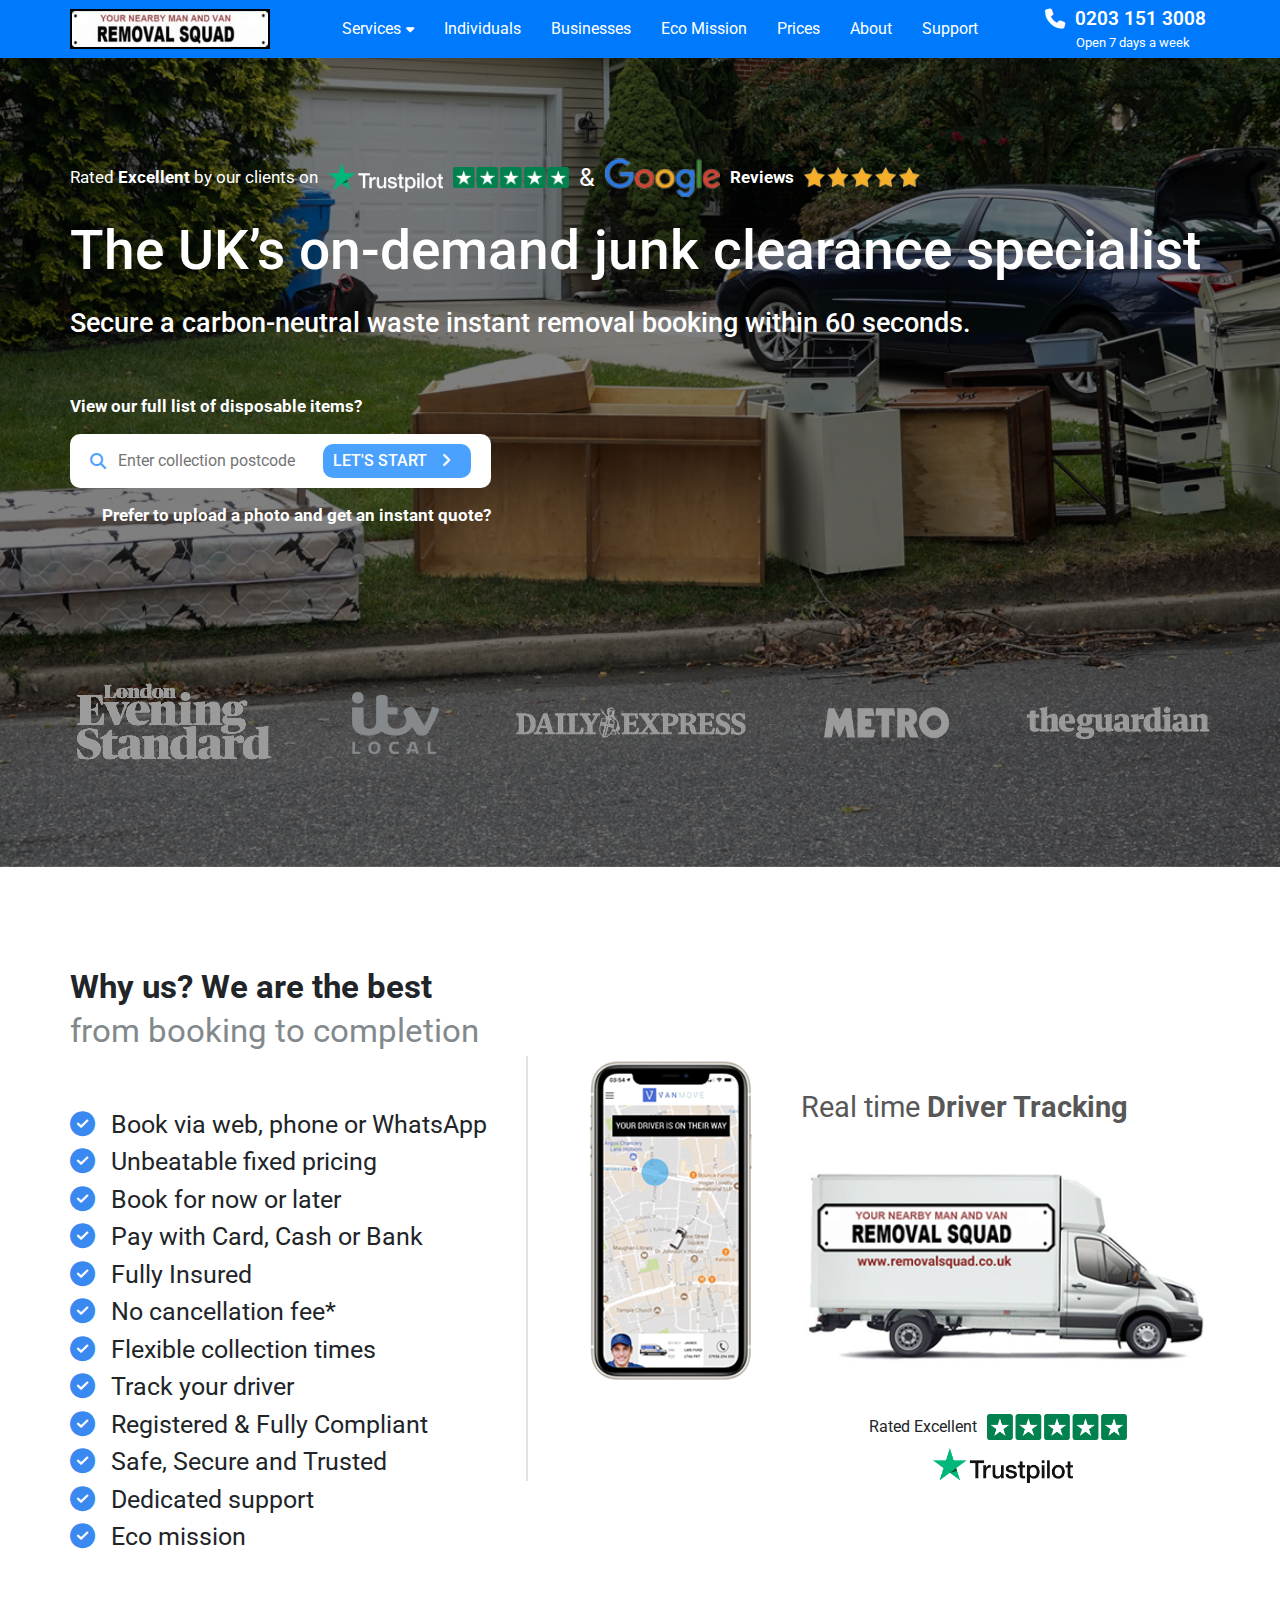
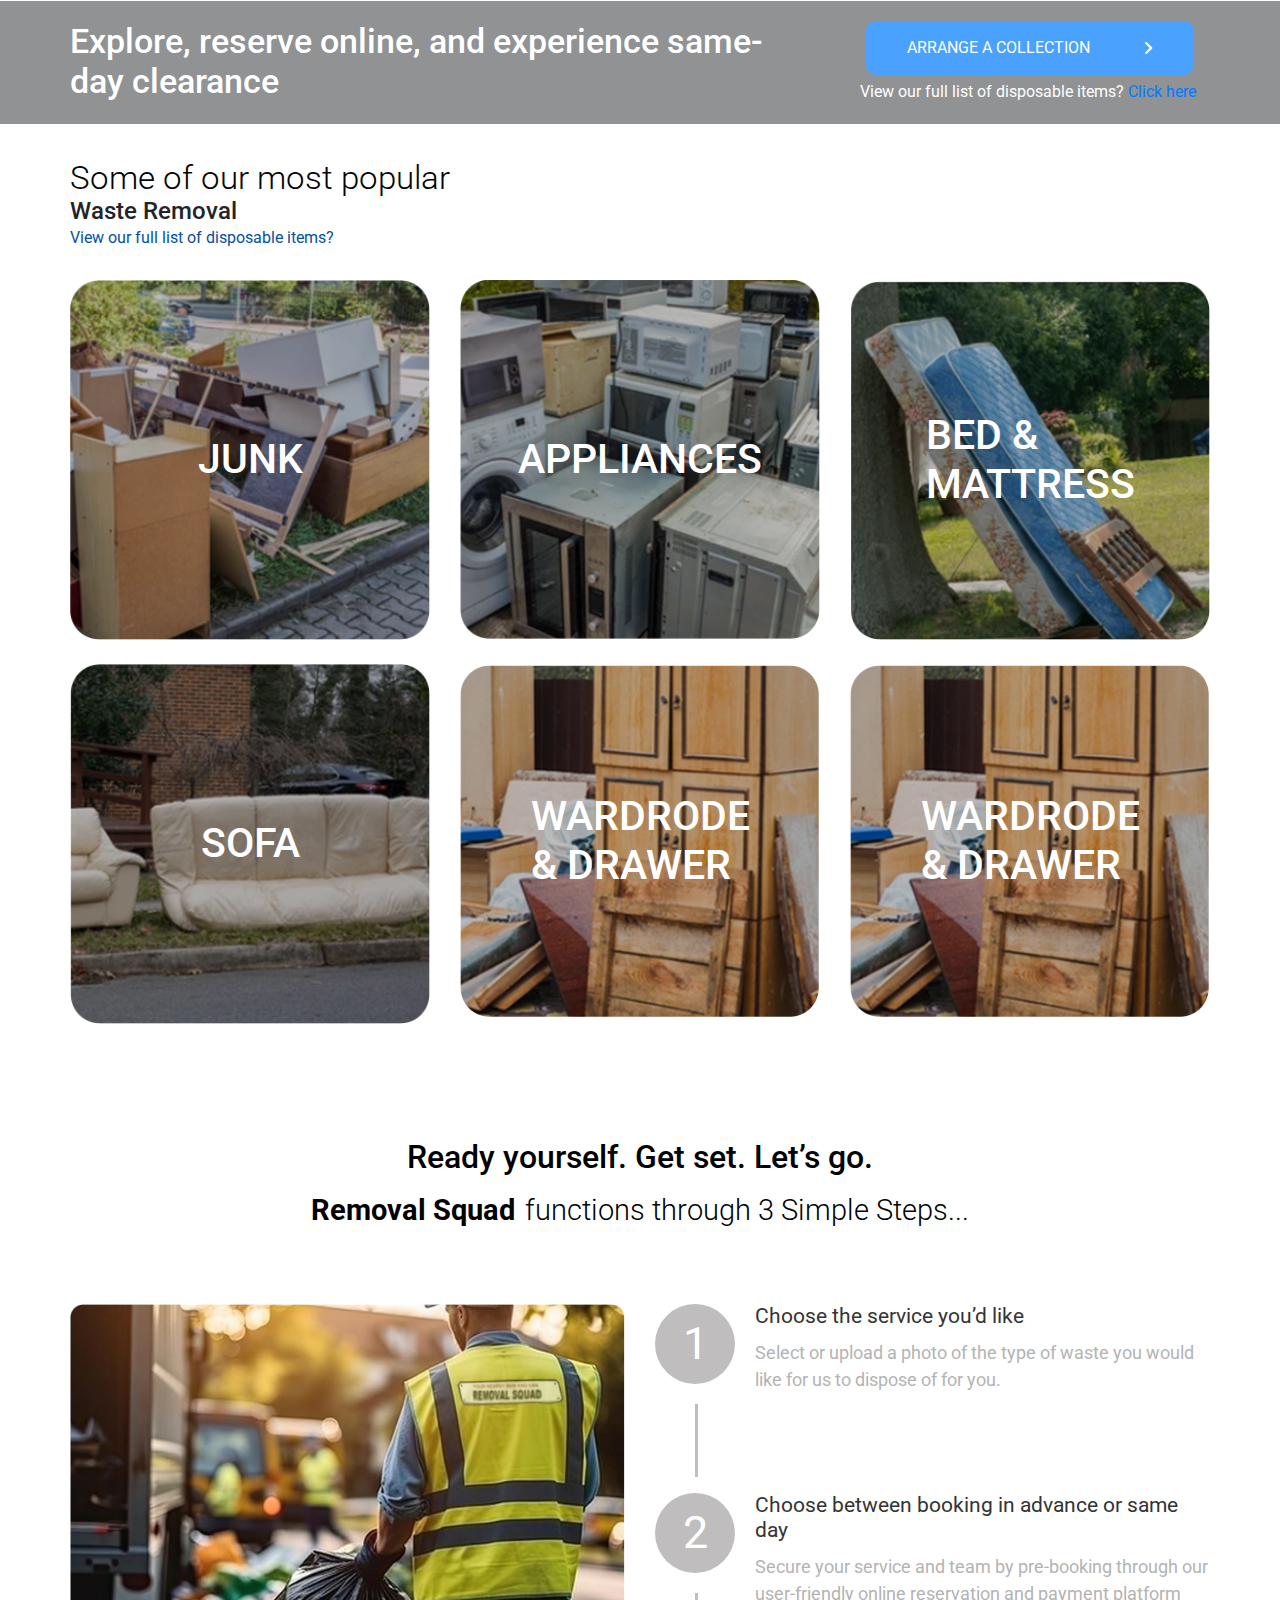
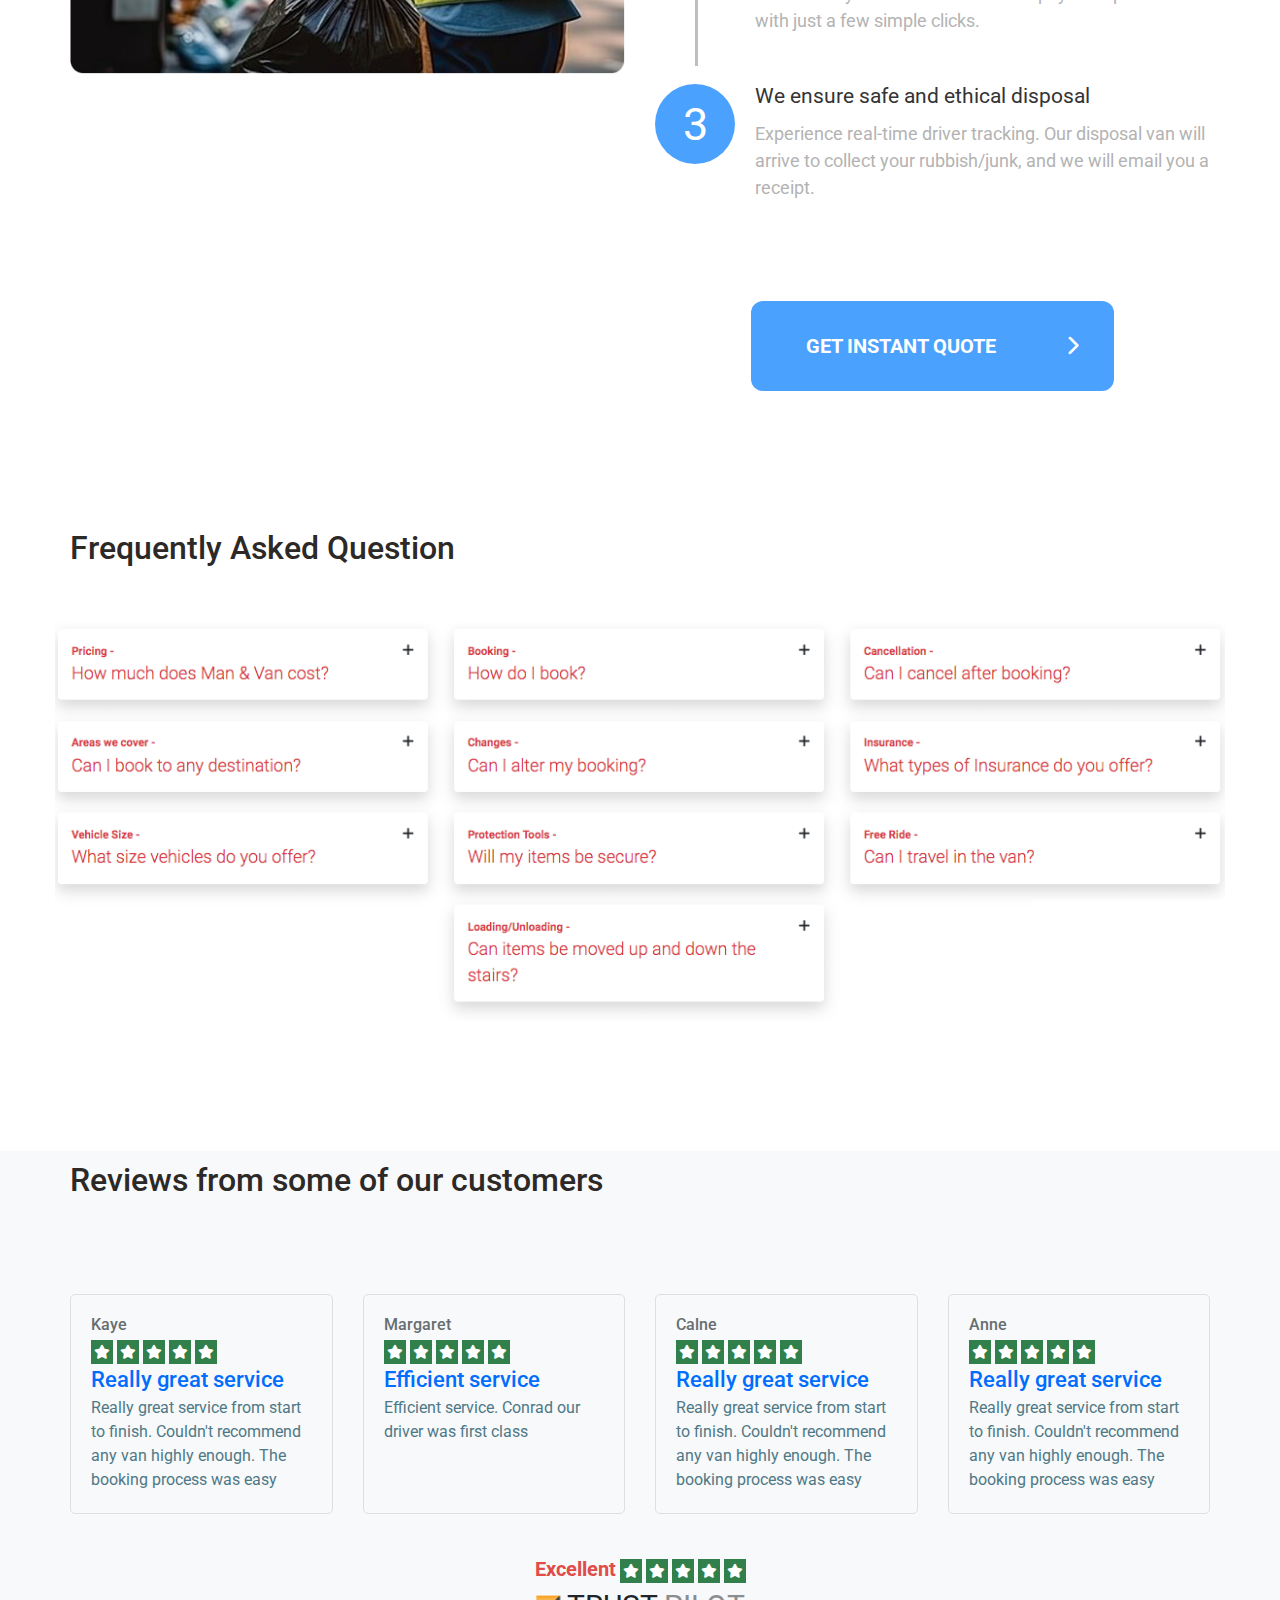
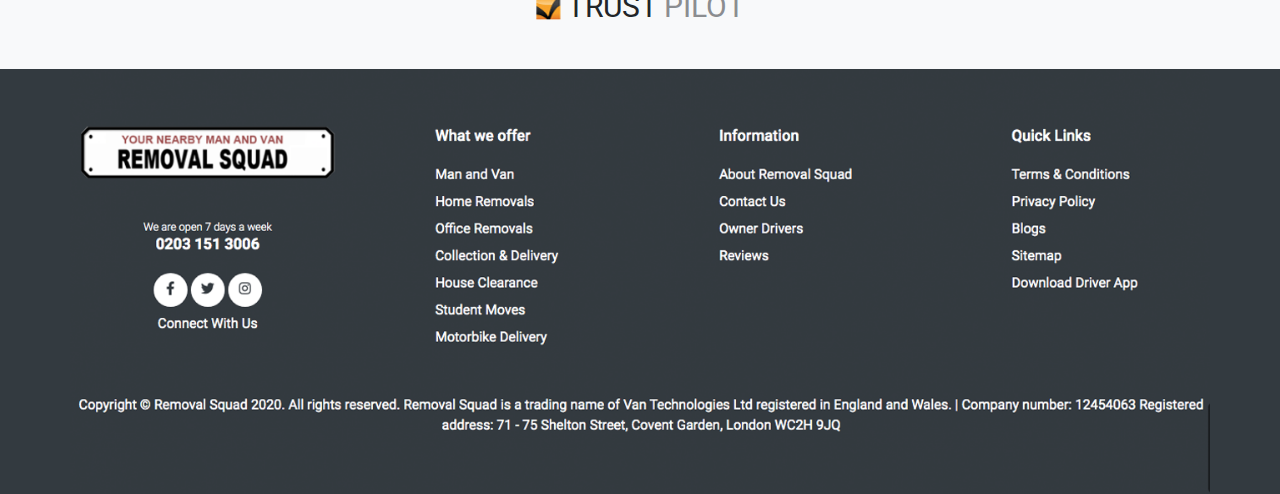
<file: index.html>
<!DOCTYPE html>
<html lang="en">
<head>
    <meta charset="UTF-8">
    <meta name="viewport" content="width=device-width, initial-scale=1.0">
    <!-- BOOTSTRAP CSS -->
    <link rel="stylesheet" href="css/bootstrap.css">

    <!-- FONT AWESOME CSS -->
    <link rel="stylesheet" href="font-awesome/css/all.min.css">

    <title>Removal Squad</title>

    <!-- MAIN CSS -->
    <link rel="stylesheet" href="style.css">

    <!-- RESPONSIVE CSS -->
    <link rel="stylesheet" href="css/responsive.css">
</head>
<body>

    <!-- header-section -->
	<header class="header-area">
        <div class="container">
            <div class="row align-items-center">
                <div class="col-lg-2 col-6">
                    <div class="logo-item">
                        <a href="index.html"><img src="images/logo.jpg" alt=""></a>
                    </div>
                </div>
                <div class="col-lg-8 col-6" id="call">
                    <a class="call-us" href="calto:+0203 151 3008">call us</a>
                    <nav class="main-nav d-none d-lg-block">
                        <ul class="main-menu">
                            <li>
                                <a href="#">Services <span><i class="fa-solid fa-caret-down"></i></span></a>         
                                <ul class="submenu">
                                    <li><a href="#">submenu</a></li>
                                    <li><a href="#">submenu</a></li>
                                    <li><a href="#">submenu</a></li>
                                    <li><a href="#">submenu</a></li>
                                </ul>
                            </li>
                            <li><a href="#">Individuals</a></li>
                            <li><a href="#">Businesses</a></li>
                            <li><a href="#">Eco Mission</a></li>
                            <li><a href="#">Prices</a></li>
                            <li><a href="#">About</a></li>
                            <li><a href="#">Support</a></li>
                        </ul>
                    </nav>
                     <div class="menu-toggle">
                         <div class="menu-btn d-block d-lg-none">
                         <span></span>
                         <span></span>
                         <span></span>
                       </div>
                    </div>
                </div>
                <div class="col-lg-2 dm-n-sa">
                    <div class="h-contact-sa">
                        <div class="phone-num-sa d-flex align-items-center">
                            <i class="fa-solid fa-phone"></i>
                            <p>0203 151 3008</p>
                        </div>
                        <p class="days">Open 7 days a week</p>
                    </div>
                </div>
            </div>
        </div>
    </header>
    <!-- HEADER-SECTION-END -->
       
    <!--MOBIL-MENU-START-->
    <div class="sidebar-menu d-block d-lg-none">
        <div class="menu-header d-flex align-items-center justify-content-between">
            <div class="mobil-brand">
                <a href="#">
                <a href="index.html"><img src="images/logo.jpg" alt=""></a>
                </a>
            </div>
            <div class="close-btn">
                <span class="close-icon"></span>
            </div>
        </div>
        <div class="menu-wrap">
            <div class="menu-item">
                <a class="sub-btn">Programs<i class="fa-solid fa-angle-down dropdown"></i></a>
                <div class="sub-menu">
                    <a href="#" class="sub-item">Sub Item 01</a>
                    <a href="#" class="sub-item">Sub Item 02</a>
                    <a href="#" class="sub-item">Sub Item 03</a>
                </div>
            </div>
            <div class="menu-item"><a href="#">Individuals</a></div>
            <div class="menu-item"><a href="#">Businesses</a></div>
            <div class="menu-item"><a href="#">Eco Mission</a></div>
            <div class="menu-item"><a href="#">Prices</a></div>
            <div class="menu-item"><a href="#">About</a></div>
            <div class="menu-item"><a href="#">Support</a></div>
        </div>
    </div>


        <!-- hero area start hare  -->
    <section class="hero-area-sa">
        <div class="hero-bg-overly">
            <div class="container">
                <div class="hero-content-sa">
                    <div class="hero-block-one-sa d-flex align-items-center">
                        <p>Rated <b>Excellent</b> by our clients on</p>
                        <img class="" src="images/trustpilot-img.png" alt="">
                        <img class="" src="images/trustpilot-start.png" alt="">
                        <span class="mobile-hide-sa">&</span>
                        <img class="mobile-hide-sa" src="images/google-img.png" alt="">
                        <p class="mobile-hide-sa" class="reviews-t"><b>Reviews</b></p>
                        <img class="mobile-hide-sa" src="images/review-star.png" alt="">
                    </div>
                    <div class="hero-title-sa">
                        <h1>The UK’s on-demand junk clearance specialist</h1>
                    </div>
                    <div class="hero-details-sa">
                        <p>Secure a carbon-neutral waste instant removal booking within 60 seconds.</p>
                    </div>
                    <div class="hero-search-box-sa">
                        <p>View our full list of disposable items? </p>
                        <div class="hero-searchbar-sa d-flex align-items-center">
                            <i class="fa-solid fa-magnifying-glass"></i>
                            <input type="text" placeholder="Enter collection postcode">
                            <div class="lets-btn-sa">
                                <a href="#">let's start <i class="fa-solid fa-angle-right"></i></a>
                            </div>
                        </div>
                        <p class="text-right">Prefer to upload a photo and get an instant quote? </p>
                    </div>
                    <div class="brands-logo-sa">
                        <div class="logo-items-sa d-flex align-items-center justify-content-between">
                            <img src="images/brand-img1.png" alt="">
                            <img src="images/brand-img2.png" alt="">
                            <img src="images/brand-img3.png" alt="">
                            <img src="images/brand-img4.png" alt="">
                            <img src="images/brand-img5.png" alt="">
                        </div>
                    </div>
                </div>
            </div>
        </div>
    </section>

    <!-- section whyus start hare  -->

    <section class="whyus-area">
        <div class="container">
            <div class="whyus-content-sa">
                <h2>Why us? We are the best </h2>
                <p>from booking to completion</p>
            </div>
            <div class="row">
                <div class="col-lg-5">
                    <div class="service-list-sa">
                        <ul>
                            <li> <i class="fa-solid fa-circle-check"></i> Book via web, phone or WhatsApp</li>
                            <li> <i class="fa-solid fa-circle-check"></i> Unbeatable fixed pricing</li>
                            <li> <i class="fa-solid fa-circle-check"></i> Book for now or later</li>
                            <li> <i class="fa-solid fa-circle-check"></i> Pay with Card, Cash or Bank</li>
                            <li> <i class="fa-solid fa-circle-check"></i> Fully Insured</li>
                            <li> <i class="fa-solid fa-circle-check"></i> No cancellation fee*</li>
                            <li> <i class="fa-solid fa-circle-check"></i> Flexible collection times</li>
                            <li> <i class="fa-solid fa-circle-check"></i> Track your driver</li>
                            <li> <i class="fa-solid fa-circle-check"></i> Registered & Fully Compliant </li>
                            <li> <i class="fa-solid fa-circle-check"></i> Safe, Secure and Trusted</li>
                            <li> <i class="fa-solid fa-circle-check"></i> Dedicated support</li>
                            <li> <i class="fa-solid fa-circle-check"></i> Eco mission</li>
                        </ul>
                    </div>
                </div>
                <div class="col-lg-7">
                    <div class="row">
                        <div class="col-lg-4 col-md-4 text-lg-right text-center cus-mt-sa">
                            <img class="text-right res-img-sa" src="images/mobile-img.png" alt="">
                        </div>
                        <div class="col-lg-8 col-md-6">
                            <div class="track-d-sa">
                                <p class="pl-3">Real time <b>Driver Tracking</b> </p>
                                <img class="w-100" src="images/trak-img.png" alt="">
                            </div>
                            <div class="track-trust-sa mt-5 text-center">
                                <div class="d-flex align-items-center rate-sa justify-content-center">
                                    <p>Rated Excellent</p>
                                    <img src="images/trustpilot-start.png" alt="">
                                </div>
                                <img class="mt-2" src="images/Trustpilot_Logo.png" alt="">
                            </div>
                        </div>
                    </div>
                </div>
            </div>
        </div>
    </section>

    <!-- explore area start hare  -->

    <section class="explore-sa">
        <div class="container">
            <div class="row">
                <div class="col-lg-8 col-md-7">
                    <div class="explore-title-sa">
                        <h1>Explore, reserve online, and experience same- day clearance</h1>
                    </div>
                </div>
                <div class="col-lg-4 col-md-5">
                    <div class="explore-btn-sa d-block px-3">
                        <a href="#">ARRANGE A COLLECTION  <i class="fa-solid fa-angle-right"></i></a>
                    </div>
                    <p class="explore-action">View our full list of disposable items? <a href="#">Click here</a></p>
                </div>
            </div>
        </div>
    </section>

<!-- ===== Waste Removal ===== -->
    <section class="waste-removal">
        <div class="container">
            <div class="waste-removal-title">
                <h5>Some of our most popular</h5>
                <h4>Waste Removal</h4>
                <a href="">View our full list of disposable items? </a>
            </div>
            <div class="products">
                <div class="row">
                    <div class="col-lg-4 col-md-6 mb-4">
                        <div class="single-produce">
                            <img src="images/junk.png" alt="">
                            <div class="product-title">
                                <h4>Junk</h4>
                            </div>  
                            <div class="hover-content text-center">
                                <p class="alternatively">Alternatively you can send us a photo of your waste removal for</p>
                                <h6>AN INSTANT QUOTE</h6>
                                <h2>UPLOAD A PHOTO</h2>
                                <p> of your rubbish via <a href="">WhatsApp?</a></p>
                                <a id="whatsapp" href=""><img src="images/whatsapp.png" alt=""></a>
                                <p>or by clicking the upload image below</p>
                                <a id="uploader" href=""><img src="images/uploader.png" alt=""></a>
                            </div>                          
                        </div>                        
                    </div>
                    <div class="col-lg-4 col-md-6 mb-4">
                        <div class="single-produce">
                            <img src="images/APPLIANCES.png" alt="">
                            <div class="product-title">
                                <h4>APPLIANCES</h4>
                            </div>  
                            <div class="hover-content text-center">
                                <p class="alternatively">Alternatively you can send us a photo of your waste removal for</p>
                                <h6>AN INSTANT QUOTE</h6>
                                <h2>UPLOAD A PHOTO</h2>
                                <p> of your rubbish via <a href="">WhatsApp?</a></p>
                                <a id="whatsapp" href=""><img src="images/whatsapp.png" alt=""></a>
                                <p>or by clicking the upload image below</p>
                                <a id="uploader" href=""><img src="images/uploader.png" alt=""></a>
                            </div>                          
                        </div>                        
                    </div>
                    <div class="col-lg-4 col-md-6 mb-4">
                        <div class="single-produce">
                            <img src="images/BED.png" alt="">
                            <div class="product-title">
                                <h4>BED & MATTRESS</h4>
                            </div>  
                            <div class="hover-content text-center">
                                <p class="alternatively">Alternatively you can send us a photo of your waste removal for</p>
                                <h6>AN INSTANT QUOTE</h6>
                                <h2>UPLOAD A PHOTO</h2>
                                <p> of your rubbish via <a href="">WhatsApp?</a></p>
                                <a id="whatsapp" href=""><img src="images/whatsapp.png" alt=""></a>
                                <p>or by clicking the upload image below</p>
                                <a id="uploader" href=""><img src="images/uploader.png" alt=""></a>
                            </div>                          
                        </div>                        
                    </div>
                    <div class="col-lg-4 col-md-6 mb-sm-4">
                        <div class="single-produce">
                            <img src="images/sofa.png" alt="">
                            <div class="product-title">
                                <h4>sofa</h4>
                            </div>  
                            <div class="hover-content text-center">
                                <p class="alternatively">Alternatively you can send us a photo of your waste removal for</p>
                                <h6>AN INSTANT QUOTE</h6>
                                <h2>UPLOAD A PHOTO</h2>
                                <p> of your rubbish via <a href="">WhatsApp?</a></p>
                                <a id="whatsapp" href=""><img src="images/whatsapp.png" alt=""></a>
                                <p>or by clicking the upload image below</p>
                                <a id="uploader" href=""><img src="images/uploader.png" alt=""></a>
                            </div>                          
                        </div>                        
                    </div>
                    <div class="col-lg-4 col-md-6 mb-sm-4">
                        <div class="single-produce">
                            <img src="images/wardrode.png" alt="">
                            <div class="product-title">
                                <h4>WARDRODE & DRAWER</h4>
                            </div>  
                            <div class="hover-content text-center">
                                <p class="alternatively">Alternatively you can send us a photo of your waste removal for</p>
                                <h6>AN INSTANT QUOTE</h6>
                                <h2>UPLOAD A PHOTO</h2>
                                <p> of your rubbish via <a href="">WhatsApp?</a></p>
                                <a id="whatsapp" href=""><img src="images/whatsapp.png" alt=""></a>
                                <p>or by clicking the upload image below</p>
                                <a id="uploader" href=""><img src="images/uploader.png" alt=""></a>
                            </div>                          
                        </div>                        
                    </div>
                    <div class="col-lg-4 col-md-6 mb-sm-4">
                        <div class="single-produce">
                            <img src="images/wardrode.png" alt="">
                            <div class="product-title">
                                <h4>WARDRODE & DRAWER</h4>
                            </div>  
                            <div class="hover-content text-center">
                                <p class="alternatively">Alternatively you can send us a photo of your waste removal for</p>
                                <h6>AN INSTANT QUOTE</h6>
                                <h2>UPLOAD A PHOTO</h2>
                                <p> of your rubbish via <a href="">WhatsApp?</a></p>
                                <a id="whatsapp" href=""><img src="images/whatsapp.png" alt=""></a>
                                <p>or by clicking the upload image below</p>
                                <a id="uploader" href=""><img src="images/uploader.png" alt=""></a>
                            </div>                          
                        </div>                        
                    </div>
                </div>
            </div>
        </div>
    </section>



<!-- =====  READY YOUR SELF AREA ===== -->
    <section class="ready-your-self">
        <div class="container">
            <div class="ready-self-title">
                <h2>Ready yourself. Get set. Let’s go.</h2>
                <p><b>Removal Squad</b> <span>functions through 3 Simple Steps...</span> </p>
            </div>
            <div class="ready-self-desc">
                <div class="row">
                    <div class="col-lg-6">
                        <div class="ready-self-img">
                            <img src="images/ready-self.png" alt="">
                        </div>
                    </div>
                    <div class="col-lg-6">
                        <div class="single-ready-desc media">
                            <div class="serial-number serial-after">
                                <p>1</p>
                            </div>
                            <div class="serial-desc">
                                <h4>Choose the service you’d like </h4>
                                <p>Select or upload a photo of the type of waste you would like for us to dispose of for you.</p>
                            </div>
                        </div>
                        <div class="single-ready-desc media">
                            <div class="serial-number serial-after">
                                <p>2</p>
                            </div>
                            <div class="serial-desc">
                                <h4>Choose between booking in advance or same day</h4>
                                <p class="pd-0 pd-0-rs">Secure your service and team by pre-booking through 
                                our user-friendly online reservation and payment platform 
                                with just a few simple clicks.</p>
                            </div>
                        </div>
                        <div class="single-ready-desc media">
                            <div class="serial-number">
                                <p class="bgprimary">3</p>
                            </div>
                            <div class="serial-desc">
                                <h4>We ensure safe and ethical disposal</h4>
                                <p class="cus-p-sa">Experience real-time driver tracking. Our disposal van will arrive to collect your rubbish/junk, and we will email you a receipt.</p>
                            </div>
                        </div>
                        <a id="btn" href="#">GET INSTANT QUOTE<i class="fa-solid fa-chevron-right"></i></a>
                    </div>
                </div>
            </div>
        </div>
    </section>

<!-- ===== FAQ AREA ===== -->
    <section class="faq-area">
        <div class="container">
            <div class="faq-title">
                <h2>Frequently Asked Question</h2>
            </div>
            <div class="row">
                <div class="faq-box">
                    <img src="images/faq.png" alt="">
                </div>
            </div>
        </div>
    </section>

<!-- CUSTOMER REVIEW AREA -->
    <section class="customer-review-rh">   
        <div class="container">
            <div class="review-title">
                <h2>Reviews from some of our customers</h2>
            </div>
            <div class="review-boxs-rh">
                <div class="row">
                    <div class="col-lg-3 col-md-6">
                        <div class="single-review-rh">
                            <h3>Kaye</h3>
                            <span>
                                <i class="fa-solid fa-star"></i>
                                <i class="fa-solid fa-star"></i>
                                <i class="fa-solid fa-star"></i>
                                <i class="fa-solid fa-star"></i>
                                <i class="fa-solid fa-star"></i>
                            </span>
                            <h2>Really great service</h2>
                            <p>Really great service from start to finish. Couldn't recommend any van highly enough. The booking process was easy</p>
                        </div>
                    </div>
                    <div class="col-lg-3 col-md-6">
                        <div class="single-review-rh">
                            <h3>Margaret</h3>
                            <span>
                                <i class="fa-solid fa-star"></i>
                                <i class="fa-solid fa-star"></i>
                                <i class="fa-solid fa-star"></i>
                                <i class="fa-solid fa-star"></i>
                                <i class="fa-solid fa-star"></i>
                            </span>
                            <h2>Efficient service</h2>
                            <p>Efficient service. Conrad our driver was first class</p>
                        </div>
                    </div>
                    <div class="col-lg-3 col-md-6">
                        <div class="single-review-rh">
                            <h3>Calne</h3>
                            <span>
                                <i class="fa-solid fa-star"></i>
                                <i class="fa-solid fa-star"></i>
                                <i class="fa-solid fa-star"></i>
                                <i class="fa-solid fa-star"></i>
                                <i class="fa-solid fa-star"></i>
                            </span>
                            <h2>Really great service</h2>
                            <p>Really great service from start to finish. Couldn't recommend any van highly enough. The booking process was easy</p>
                        </div>
                    </div>
                    <div class="col-lg-3 col-md-6">
                        <div class="single-review-rh">
                            <h3>Anne</h3>
                            <span>
                                <i class="fa-solid fa-star"></i>
                                <i class="fa-solid fa-star"></i>
                                <i class="fa-solid fa-star"></i>
                                <i class="fa-solid fa-star"></i>
                                <i class="fa-solid fa-star"></i>
                            </span>
                            <h2>Really great service</h2>
                            <p>Really great service from start to finish. Couldn't recommend any van highly enough. The booking process was easy</p>
                        </div>
                    </div>
                </div>
            </div>
            <div class="trust-pilot-rh">
                <span> <b>Excellent</b>
                    <i class="fa-solid fa-star"></i>
                    <i class="fa-solid fa-star"></i>
                    <i class="fa-solid fa-star"></i>
                    <i class="fa-solid fa-star"></i>
                    <i class="fa-solid fa-star"></i>
                </span>
                <p>
                    <img src="images/trust-pilot.png" alt=""> trust <span>pilot</span>
                </p>
            </div>
        </div>
    </section>

<!-- FOOTER AREA -->
    <footer class="footer-area">
        <div class="container">
            <img src="images/footer.png" alt="">
        </div>
    </footer>






    <!-- MAIN JQUERY -->
    <script src="js/jquery-3.7.1.js"></script>

    <!-- BOOTSTRAP JS -->
    <script src="js/bootstrap.bundle.js"></script>

    <!-- CUSTOM JS -->
    <script src="js/custom.js"></script>
</body>
</html>
</file>
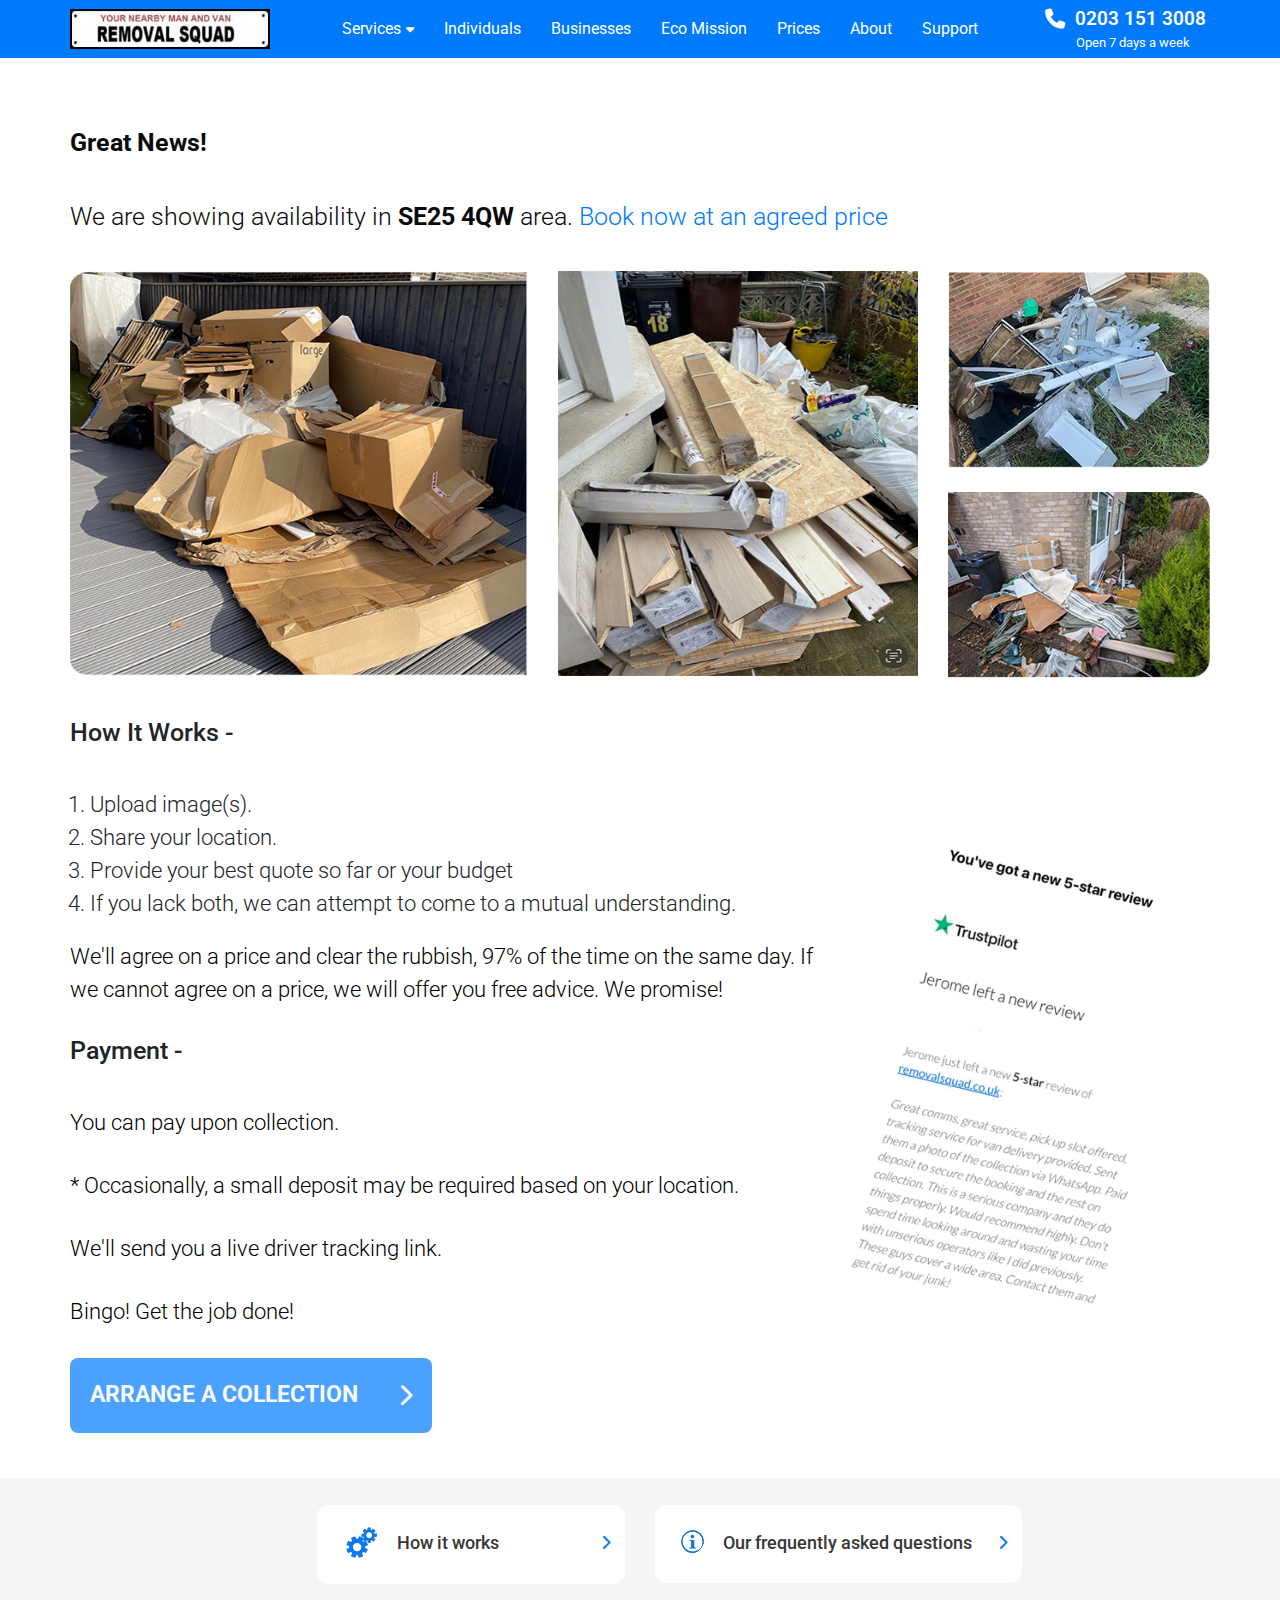
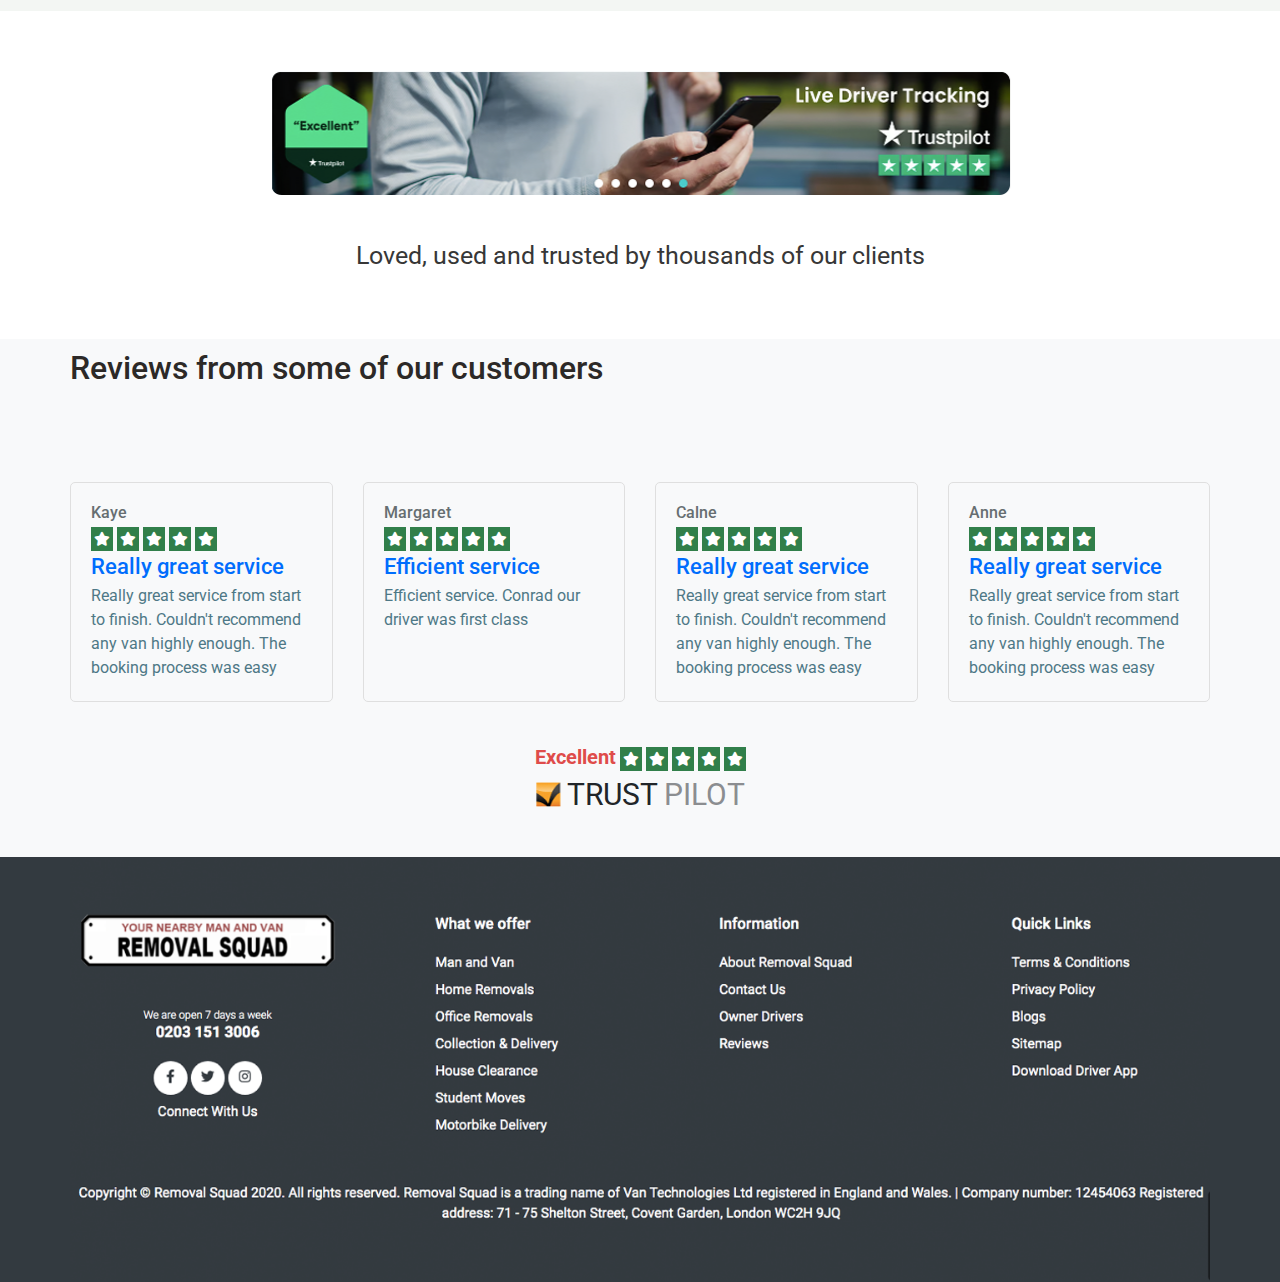
<file: great-news.html>
<!DOCTYPE html>
<html lang="en">
<head>
    <meta charset="UTF-8">
    <meta name="viewport" content="width=device-width, initial-scale=1.0">
    <!-- BOOTSTRAP CSS -->
    <link rel="stylesheet" href="css/bootstrap.css">

    <!-- FONT AWESOME CSS -->
    <link rel="stylesheet" href="font-awesome/css/all.min.css">

    <title>Removal Squad</title>

    <!-- MAIN CSS -->
    <link rel="stylesheet" href="style.css">

    <!-- RESPONSIVE CSS -->
    <link rel="stylesheet" href="css/responsive.css">
</head>
<body>

    <!-- header-section -->
	<header class="header-area">
        <div class="container">
            <div class="row align-items-center">
                <div class="col-lg-2 col-6">
                    <div class="logo-item">
                        <a href="index.html"><img src="images/logo.jpg" alt=""></a>
                    </div>
                </div>
                <div class="col-lg-8 col-6" id="call">
                    <a class="call-us" href="calto:+0203 151 3008">call us</a>
                    <nav class="main-nav d-none d-lg-block">
                        <ul class="main-menu">
                            <li>
                                <a href="#">Services <span><i class="fa-solid fa-caret-down"></i></span></a>         
                                <ul class="submenu">
                                    <li><a href="#">submenu</a></li>
                                    <li><a href="#">submenu</a></li>
                                    <li><a href="#">submenu</a></li>
                                    <li><a href="#">submenu</a></li>
                                </ul>
                            </li>
                            <li><a href="#">Individuals</a></li>
                            <li><a href="#">Businesses</a></li>
                            <li><a href="#">Eco Mission</a></li>
                            <li><a href="#">Prices</a></li>
                            <li><a href="#">About</a></li>
                            <li><a href="#">Support</a></li>
                        </ul>
                    </nav>
                     <div class="menu-toggle">
                         <div class="menu-btn d-block d-lg-none">
                         <span></span>
                         <span></span>
                         <span></span>
                       </div>
                    </div>
                </div>
                <div class="col-lg-2 dm-n-sa">
                    <div class="h-contact-sa">
                        <div class="phone-num-sa d-flex align-items-center">
                            <i class="fa-solid fa-phone"></i>
                            <p>0203 151 3008</p>
                        </div>
                        <p class="days">Open 7 days a week</p>
                    </div>
                </div>
            </div>
        </div>
    </header>
    <!-- HEADER-SECTION-END -->
       
    <!--MOBIL-MENU-START-->
    <div class="sidebar-menu d-block d-lg-none">
        <div class="menu-header d-flex align-items-center justify-content-between">
            <div class="mobil-brand">
                <a href="#">
                <a href="index.html"><img src="images/logo.jpg" alt=""></a>
                </a>
            </div>
            <div class="close-btn">
                <span class="close-icon"></span>
            </div>
        </div>
        <div class="menu-wrap">
            <div class="menu-item">
                <a class="sub-btn">Programs<i class="fa-solid fa-angle-down dropdown"></i></a>
                <div class="sub-menu">
                    <a href="#" class="sub-item">Sub Item 01</a>
                    <a href="#" class="sub-item">Sub Item 02</a>
                    <a href="#" class="sub-item">Sub Item 03</a>
                </div>
            </div>
            <div class="menu-item"><a href="#">Individuals</a></div>
            <div class="menu-item"><a href="#">Businesses</a></div>
            <div class="menu-item"><a href="#">Eco Mission</a></div>
            <div class="menu-item"><a href="#">Prices</a></div>
            <div class="menu-item"><a href="#">About</a></div>
            <div class="menu-item"><a href="#">Support</a></div>
        </div>
    </div>


<!-- ===== GREAT NEWS MAIN ===== -->
<main class="great-newa-area">
    <div class="container">
        <div class="main-area-title">
            <h3>Great News!</h3>
            <p>We are showing availability in <b>SE25 4QW</b> area. <a href="">Book now at an agreed price</a> </p>
        </div>
        <div class="row">
            <div class="col-md-5 col-lg-5">
                <div class="news-one bdr-phn news-img">
                    <img src="images/gm1.png" alt="">
                </div>
            </div>
            <div class="col-md-4 col-lg-4">
                <div class="news-two bdr-phn news-img">
                    <img src="images/gn2.png" alt="">
                </div>
            </div>
            <div class="col-md-3 col-lg-3">
                <div class="news-three bdr-phn">
                    <img src="images/gn3.png" alt="">
                </div>
                <div class="news-three bdr-phn mt-4">
                    <img src="images/gn4.png" alt="">
                </div>
            </div>
        </div>

        <div class="row align-items-center it-works-content">
            <div class="col-md-8 col-lg-8">
                <div class="it-works-desc">
                    <h2>How It Works -</h2>
                    <ol>
                        <li>Upload image(s).</li>
                        <li>Share your location.</li>
                        <li>Provide your best quote so far or your budget</li>
                        <li>If you lack both, we can attempt to come to a mutual understanding.</li>
                    </ol>
                    <p>We'll agree on a price and clear the rubbish, 97% of the time on the same day. If we cannot agree on a price, we will offer you free advice. We promise!</p>
                    <h2>Payment  -</h2>
                    <p>You can pay upon collection. </p>
                    <p>* Occasionally, a small deposit may be required based on your location.</p>
                    <p>We'll send you a live driver tracking link.</p>
                    <p>Bingo!  Get the job done! </p>
                    <a id="arr-collection" href="">arrange a collection<i class="fa-solid fa-chevron-right"></i></a>
                </div>
            </div>
            <div class="col-md-4 col-lg-4 ovhidden">
                <div class="got-review">
                    <img src="images/trust-pilot-review.png" alt="">
                </div>
            </div>
        </div>
    </div>
</main>











 











<!-- ===== WORKS AND FAQ ===== -->
<section class="works-faq-area">
    <div class="container">
        <div class="row">
            <div class="col-md-6 col-lg-6">
                <div class="it-works">
                    <a href=""><img src="images/gear.png" alt="">How it works <i class="fa-solid fa-chevron-right"></i></a>
                </div>
            </div>
            <div class="col-md-6 col-lg-6">
                <div class="asked-faq">
                    <a href=""><img src="images/traking-faq.png" alt="">Our frequently asked questions<i class="fa-solid fa-chevron-right"></i></a>
                </div>
            </div>
        </div>
    </div>
</section>


<!-- ===== DRIVER TRACKING ===== -->
<section class="driver-tracking-area">
    <div class="tracking-content">
        <img src="images/driver-traking.png" alt="">
        <h2>Loved, used and trusted by thousands of our clients</h2>
    </div>
</section>


<!-- CUSTOMER REVIEW AREA -->
    <section class="customer-review-rh">   
        <div class="container">
            <div class="review-title">
                <h2>Reviews from some of our customers</h2>
            </div>
            <div class="review-boxs-rh">
                <div class="row">
                    <div class="col-lg-3 col-md-6">
                        <div class="single-review-rh">
                            <h3>Kaye</h3>
                            <span>
                                <i class="fa-solid fa-star"></i>
                                <i class="fa-solid fa-star"></i>
                                <i class="fa-solid fa-star"></i>
                                <i class="fa-solid fa-star"></i>
                                <i class="fa-solid fa-star"></i>
                            </span>
                            <h2>Really great service</h2>
                            <p>Really great service from start to finish. Couldn't recommend any van highly enough. The booking process was easy</p>
                        </div>
                    </div>
                    <div class="col-lg-3 col-md-6">
                        <div class="single-review-rh">
                            <h3>Margaret</h3>
                            <span>
                                <i class="fa-solid fa-star"></i>
                                <i class="fa-solid fa-star"></i>
                                <i class="fa-solid fa-star"></i>
                                <i class="fa-solid fa-star"></i>
                                <i class="fa-solid fa-star"></i>
                            </span>
                            <h2>Efficient service</h2>
                            <p>Efficient service. Conrad our driver was first class</p>
                        </div>
                    </div>
                    <div class="col-lg-3 col-md-6">
                        <div class="single-review-rh">
                            <h3>Calne</h3>
                            <span>
                                <i class="fa-solid fa-star"></i>
                                <i class="fa-solid fa-star"></i>
                                <i class="fa-solid fa-star"></i>
                                <i class="fa-solid fa-star"></i>
                                <i class="fa-solid fa-star"></i>
                            </span>
                            <h2>Really great service</h2>
                            <p>Really great service from start to finish. Couldn't recommend any van highly enough. The booking process was easy</p>
                        </div>
                    </div>
                    <div class="col-lg-3 col-md-6">
                        <div class="single-review-rh">
                            <h3>Anne</h3>
                            <span>
                                <i class="fa-solid fa-star"></i>
                                <i class="fa-solid fa-star"></i>
                                <i class="fa-solid fa-star"></i>
                                <i class="fa-solid fa-star"></i>
                                <i class="fa-solid fa-star"></i>
                            </span>
                            <h2>Really great service</h2>
                            <p>Really great service from start to finish. Couldn't recommend any van highly enough. The booking process was easy</p>
                        </div>
                    </div>
                </div>
            </div>
            <div class="trust-pilot-rh">
                <span> <b>Excellent</b>
                    <i class="fa-solid fa-star"></i>
                    <i class="fa-solid fa-star"></i>
                    <i class="fa-solid fa-star"></i>
                    <i class="fa-solid fa-star"></i>
                    <i class="fa-solid fa-star"></i>
                </span>
                <p>
                    <img src="images/trust-pilot.png" alt=""> trust <span>pilot</span>
                </p>
            </div>
        </div>
    </section>

<!-- FOOTER AREA -->
    <footer class="footer-area">
        <div class="container">
            <img src="images/footer.png" alt="">
        </div>
    </footer>






    <!-- MAIN JQUERY -->
    <script src="js/jquery-3.7.1.js"></script>

    <!-- BOOTSTRAP JS -->
    <script src="js/bootstrap.bundle.js"></script>

    <!-- CUSTOM JS -->
    <script src="js/custom.js"></script>
</body>
</html>
</file>
<file: style.css>
@import url('https://fonts.googleapis.com/css2?family=Roboto:ital,wght@0,100;0,300;0,400;0,500;0,700;0,900;1,100;1,300;1,400;1,500;1,700;1,900&display=swap');
/* ===== DEFAULT CSS ===== */

body {
    margin: 0;
    padding: 0;
    font-family: "Roboto", sans-serif;
}

* {
    box-sizing: border-box;
}

h1,
h2,
h3,
h4,
h5,
h6,
p {
    margin: 0;
}

ul {
    list-style: none;
}

/*==header-section==*/

.header-area {
    background: #007AFD;
    padding: 5px 0;
}

.main-menu {
    margin-bottom: 0;
}

.logo-item img {
    max-width: 200px;
    border: 2px solid #000;
}

.call-us {
  color: #fff;
  display: none;
}

.main-menu,
.inner-menu {
    display: flex;
    align-items: center;
    justify-content: center;
}

.main-menu li,
.inner-menu li {
    position: relative;
    display: block;
    padding: 0 10px;
}

.main-menu li a,
.inner-menu li a {
    font-weight: 400;
    font-size: 16px;
    padding: 10px 5px;
    display: flex;
    align-items: center;
    color: #fff;
    text-decoration: none;
}

.main-menu li a:hover {
    background: #002147;
    color: #ffffff;
}

.main-menu li a i,
.inner-menu li a i {
    font-size: 13px;
    padding-left: 5px;
}

.submenu {
    position: absolute;
    left: 0;
    top: 52px;
    min-width: 180px;
    opacity: 0;
    visibility: hidden;
    z-index: 10;
    transition: all 0.5s;
    background: #002147;
    border-radius: 2px;
    padding: 10px 20px;
}

.submenu2 {
    right: 0;
    left: initial;
}

.main-nav ul li:hover .submenu {
    opacity: 1;
    visibility: visible;
}

.submenu li a {
    display: block;
    margin-bottom: 10px !important;
    padding: 0 !important;
    color: #ffffff;
    border: 0 !important;
}

.submenu li a:hover {
    color: #0194fe;
}

/* MOBIL-MENU-START*/

.sidebar-menu {
    backdrop-filter: blur(15px);
    width: 250px;
    height: 100vh;
    position: fixed;
    top: 0;
    left: -250px;
    overflow-y: auto;
    transition: 0.6s ease;
    transition-property: left;
    background: #002147;
    z-index: 9999;
}

.sidebar-menu::-webkit-scrollbar {
    width: 0px;
}

.sidebar-menu.active {
    left: 0;
}

.sidebar-menu .menu-wrap {
    width: 100%;
    margin-top: 6px;
}

.sidebar-menu .menu-wrap .menu-item {
    position: relative;
    cursor: pointer;
}

.sidebar-menu .menu-wrap .menu-item a {
    font-weight: 400;
    font-size: 16px;
    color: #fff;
    display: block;
    padding: 8px 12px;
}

.sidebar-menu .menu-wrap .menu-item i {
    margin-right: 15px;
}

.sidebar-menu .menu-wrap .menu-item a .dropdown {
    position: absolute;
    right: 0;
    transition: 0.3s ease;
}

.sidebar-menu .menu-wrap .menu-item .sub-menu {
    display: none;
}

.sidebar-menu .menu-wrap .menu-item .sub-menu a {
    padding-left: 55px;
}

.rotate {
    transform: rotate(180deg);
}

.sidebar-menu .menu-header {
    position: relative;
    background: #000;
    padding: 10px 8px;
}

.close-icon {
    width: 13px;
    height: 23px;
    display: block;
    position: relative;
    cursor: pointer;
}

.close-icon::before,
.close-icon::after {
    content: '';
    background: #ffffff;
    position: absolute;
    height: 100%;
    width: 4px;
    border-radius: 3px;
}

.close-icon::before {
    transform: rotate(45deg);
}

.close-icon::after {
    transform: rotate(-45deg);
}

.menu-btn {
    width: 30px;
    cursor: pointer;
    margin-left: auto;
}

.menu-btn span {
    display: block;
    width: 100%;
    height: 4px;
    background: #333;
    border-radius: 10px;
    margin: 5px 0 0 0;
}

.mobil-brand img {
    max-width: 200px;
}

.menu-wrap .menu-item a {
    text-decoration: none;
}

.h-contact-sa .phone-num-sa i {
    color: #fff;
    padding-right: 10px;
    font-size: 20px;
}

.h-contact-sa .phone-num-sa p {
    font-family: "Roboto", sans-serif;
    font-size: 18.75px;
    color: #fff;
    font-weight: 600;
}

.h-contact-sa p.days {
    font-size: 13px;
    text-align: center;
    color: #fff;
    padding-left: 10px;
}

/* HERO AREA CSS START  */

.hero-area-sa {
    background: url(images/hero-img.png) no-repeat;
    background-position: center;
    background-size: cover;
}

.hero-area-sa .hero-bg-overly {
    padding: 100px 0;
    background: rgba(0, 0, 0, 0.5);
}

.hero-content-sa .hero-block-one-sa img {
    width: 11%;
    padding-right: 10px;
}

.hero-content-sa .hero-block-one-sa p {
    color: #fff;
    padding-right: 10px;
    font-size: 17px;
}

.hero-content-sa .hero-block-one-sa span {
    font-size: 25px;
    padding-right: 10px;
    color: #fff;
}

.hero-content-sa .hero-block-one-sa p.reviews-t {
    font-size: 18px;
}

.hero-content-sa .hero-title-sa h1 {
    color: #fff;
    padding: 20px 0;
    font-size: 55px;
}

.hero-content-sa .hero-details-sa p {
    font-size: 27px;
    font-weight: 500;
    color: #fff;
}

.hero-content-sa .hero-search-box-sa {
    margin: 50px 0;
    display: inline-block;
}

.hero-content-sa .hero-search-box-sa p {
    color: #fff;
    font-size: 17px;
    font-weight: bold;
}

.hero-search-box-sa .hero-searchbar-sa {
    margin: 15px 0;
    background: #fff;
    padding: 10px 20px;
    border-radius: 10px;
}

.hero-search-box-sa .hero-searchbar-sa i {
    color: #4BA1FE;
    padding-right: 10px;
}

.hero-search-box-sa .hero-searchbar-sa input {
    outline: none;
    border: none;
}

.hero-search-box-sa .hero-searchbar-sa .lets-btn-sa {
    cursor: pointer;
    background: #4BA1FE;
    padding: 5px 10px;
    border-radius: 10px;
    transition: 0.3s;
}

.hero-searchbar-sa .lets-btn-sa a {
    text-transform: uppercase;
    color: #fff;
    text-decoration: none;
    font-weight: 500;
}

.hero-searchbar-sa .lets-btn-sa a i {
    color: #fff;
    padding-left: 10px;
}

.hero-searchbar-sa .lets-btn-sa:hover {
    background: #007AFD;
}

.brands-logo-sa {
    margin-top: 100px;
}

/* section whyus area style start hare  */

.whyus-area {
    padding-top: 100px;
    padding-bottom: 45px;
}

.whyus-area .whyus-content-sa h2 {
    font-size: 33px;
    font-weight: bold;
}

.whyus-area .whyus-content-sa p {
    font-size: 33px;
    color: #82898C;
    font-weight: 400;
}

.service-list-sa {
    padding-top: 50px;
}

.service-list-sa ul li i {
    color: #3A89F1;
    padding-right: 10px;
}

.service-list-sa ul {
    padding: 0;
    margin: 0;
}

.service-list-sa ul li {
    font-size: 25px;
}

.track-d-sa p {
    font-size: 29px;
    color: #585757;
    padding-top: 30px;
    padding-bottom: 30px;
}

.track-trust-sa img {
    width: 150px;
    padding-left: 10px;
}

.service-list-sa {
    position: relative;
}

.service-list-sa::after {
    content: '';
    display: block;
    position: absolute;
    top: 0;
    right: 0;
    background: #E1E3E4;
    height: 85%;
    width: 2px;
}

/* explore area style start hare  */

.explore-sa {
    background: #909294;
    padding: 20px 0;
}

.explore-sa .explore-title-sa h1 {
    font-size: 34px;
    color: #fff;
    font-weight: 500;
}

.explore-btn-sa a {
    padding: 15px 20px;
    background: #4BA1FE;
    color: #fff;
    display: flex;
    justify-content: space-around;
    align-items: center;
    text-decoration: none;
    border-radius: 10px;
}

.explore-btn-sa a i {
    padding-left: 10px;
}

.explore-action {
    margin-top: 5px;
    padding: 0 10px;
    color: #fff;
}

/* ===== Waste Removal ===== */

.waste-removal {
    padding-top: 34px;
    padding-bottom: 90px;
}

.waste-removal-title h5 {
    font-size: 33px;
    font-weight: 300;
    color: #040404;
}

.waste-removal-title h6 {
    font-size: 33px;
    font-weight: 300;
    color: #040404;
}

.waste-removal-title a {
    font-size: 16px;
    font-weight: 400;
    color: #0650a1;
    text-decoration: none;
}

.products {
    margin-top: 30px;
}

.single-produce {
    position: relative;
    overflow: hidden;
}

.single-produce img {
    width: 100%;
}

.product-title {
    position: absolute;
    top: 50%;
    left: 50%;
    transform: translate(-50%, -50%);
}

.product-title h4 {
    font-size: 41px;
    color: #fff;
    text-transform: uppercase;
    font-weight: 500;
}

.hover-content {
    /* visibility: hidden; */
    border: 1px solid #000;
    border-radius: 30px;
    padding: 30px;
    position: absolute;
    width: 100%;
    height: 100%;
    background: #fff;
    transition: 0.8s;
    scale: 0;
}

.single-produce:hover .hover-content {
    /* visibility: visible; */
    top: 0;
    scale: 1;
}

.hover-content img {
    width: 30px;
}

.alternatively {
    font-size: 18px;
    color: #040404;
    padding: 0 35px;
    font-weight: 400;
}

.hover-content h6 {
    font-size: 14px;
    color: #000;
    font-size: 500;
}

.hover-content h2 {
    margin: 10px 0;
}

.hover-content p a {
    text-decoration: none;
}

#whatsapp {
    margin: 10px 0;
    display: block;
}

#uploader {
    width: 80%;
}

/* =====READY YOUR SELF AREA ===== */

.ready-self-title {
    color: #010101;
    font-size: 41px;
    font-weight: 500;
    text-align: center;
}

.ready-self-title p b {
    font-size: 29px;
    color: #010101;
    font-weight: bold;
}

.ready-self-title p span {
    font-size: 29px;
    color: #010101;
    font-weight: 300;
}

.ready-self-img img {
    width: 100%;
}

.ready-self-desc {
    padding-top: 66px;
    padding-bottom: 128px;
}

.serial-number {
    width: 20%;
    position: relative;
}

.serial-after::after {
    content: "";
    display: block;
    clear: both;
    position: absolute;
    width: 3px;
    height: 73px;
    background: #BFBDBD;
    left: 50%;
    bottom: -93px;
}

.serial-number p {
    width: 80px;
    height: 80px;
    border-radius: 50%;
    background: #BFBDBD;
    color: #fff;
    display: flex;
    align-items: center;
    justify-content: center;
    font-size: 45px;
}

.serial-desc {
    padding-left: 20px;
}

.serial-desc h4 {
    color: #343434;
    font-size: 21px;
    font-weight: 400;
    margin-bottom: 10px;
}

.serial-desc p {
    color: #B3B3B3;
    font-size: 18px;
    font-weight: 400;
    padding-bottom: 100px;
}

.pd-0 {
    padding-bottom: 50px !important;
}

.bgprimary {
    background: #4BA1FE !important;
}

#btn {
    width: 363px;
    background: #4BA1FE;
    display: block;
    color: #fff;
    padding: 30px 0;
    text-decoration: none;
    display: flex;
    justify-content: space-around;
    align-items: center;
    font-weight: 700;
    font-size: 20px;
    padding-left: 20px;
    border-radius: 12px;
    margin: auto;
}

#btn:hover {
    text-decoration: none;
}

/* ===== FAQ AREA ===== */

.faq-area {
    padding-bottom: 100px;
}

.faq-box img {
    width: 100%;
}

/* ===== CUSTOMER REVIEW AREA ===== */

.customer-review-rh {
    background-color: #F8F9FA;
    padding-bottom: 40px;
}

.review-title h2,
.faq-title h2 {
    color: #2C2927;
    padding: 10px 0 55px 0;
}

.single-review-rh {
    padding: 20px;
    border: 1px solid #DFDFDF;
    border-radius: 5px;
    min-height: 220px;
}

.single-review-rh h3 {
    color: #666E71;
    font-size: 16px;
    margin-bottom: 5px;
}

.single-review-rh span i,
.trust-pilot-rh span i {
    color: #ffffff;
    background-color: #317F4A;
    padding: 5px 3px;
    font-size: 14px;
}

.single-review-rh h2 {
    color: #006DFD;
    font-size: 22px;
    margin: 3px 0;
}

.single-review-rh p {
    color: #4E7886;
    font-size: 16px;
}

.review-boxs-rh {
    padding-bottom: 40px;
}

.trust-pilot-rh {
    text-align: center;
}

.trust-pilot-rh span b {
    color: #DF4C4A;
    font-size: 20px;
}

.trust-pilot-rh p img {
    margin-top: -5px;
}

.trust-pilot-rh p {
    text-transform: uppercase;
    font-size: 30px;
}

.trust-pilot-rh p span {
    color: #8B8D90;
}

/* ===== FOOTER AREA ===== */
.footer-area {
    background: #333A40;
}

.footer-area img {
    width: 100%;
}


/* ===== GREAT NEWS PAGE DESIGN ===== */

/* ===== GREAT NEWS MAIN ===== */
.great-newa-area {
    padding-top: 70px;
    padding-bottom: 45px;
}

.main-area-title h3 {
    color: #0A0A0A;
    font-size: 25px;
    font-weight: 700;
    margin-bottom: 40px;
}

.main-area-title p {
    font-size: 25px;
    color: #0A0A0A;
    font-weight: 300;
    margin-bottom: 36px;
}

.main-area-title p b {
    font-weight: 700;
}

.main-area-title p a {
    text-decoration: none;
}

.news-img img {
    width: 100%;
    height: 405px;
}

.news-three img {
    width: 100%;
}

.it-works-content {
    margin-top: 40px;
}

.it-works-desc h2 {
    font-size: 25px;
    font-weight: 500;
    margin-bottom: 40px;
}

.it-works-desc ol {
    margin: 0;
    padding: 0 20px;
}

.it-works-desc ol li {
    font-weight: 300;
    font-size: 22px;
}

.it-works-desc ol li:last-child {
    margin-bottom: 20px;
}

.it-works-desc p {
    font-size: 22px;
    font-weight: 300;
    color: #000000;
    margin-bottom: 30px;
}


#arr-collection {
    width: 362px;
    height: 75px;
    background: #4BA1FE;
    display: flex;
    align-items: center;
    border-radius: 8px;
    color: #F8F9FA;
    text-transform: uppercase;
    text-decoration: none;
    font-size: 23px;
    font-weight: 700;
    padding: 0 20px;
    justify-content: space-between;
}

.got-review h3 {
    font-size: 22px;
    font-weight: 700;
    margin-bottom: 30px;
}

.got-review img {
    width: 40%;
}

.review-title {
    color: #3C3C3C;
    font-size: 16px;
    margin: 30px 0 40px 0;
}

.got-review p {
    font-size: 22px;
    color: #3B3B3B !important;
    font-size: 20px;
}

.got-review span {
    color: #8B8B8B;
    display: block;
    margin: 20px 0;
}

.got-review span b {
    color: #282828;
}

.got-review span a {
    text-decoration: underline;
}

.reviews {
    color: #282828;
    font-size: 15px !important;
}

.got-review img {
    width: 100%;
}


/* ===== WORKS AND FAQ ===== */
.works-faq-area{
    padding: 27px 0;
    background: #F3F6F3;
}

.it-works a {
    display: flex;
    flex-direction: row;
    align-items: center;
    max-width: 308px;
    padding: 15px 15px 20px 22px;
    background: #FFFFFF;
    color: #373737;
    text-decoration: none;
    font-size: 18px;
    font-weight: 500;
    border-radius: 12px;
    margin-left: auto;
}

.it-works a img, .asked-faq a img {
    margin-right: 15px;
}

.it-works a i, .asked-faq a i {
    margin-left: auto;
    color: #017AFD;
    font-size: 15px;
}

.asked-faq a {
    display: flex;
    flex-direction: row;
    align-items: center;
    max-width: 367px;
    padding: 22px 15px 26px 22px;
    background: #FFFFFF;
    color: #373737;
    text-decoration: none;
    font-size: 18px;
    font-weight: 500;
    border-radius: 12px;
    /* margin-left: auto; */
}


/* ===== DRIVER TRACKING ===== */
.driver-tracking-area {
    padding-top: 58px;
    padding-bottom: 38px;
}

.tracking-content {
    max-width: 743px;
    margin: auto;
}

.tracking-content img {
    width: 100%;
}

.tracking-content h2 {
    color: #373737;
    font-size: 25px;
    font-weight: 400;
    text-align: center;
    margin-top: 45px;
}
</file>
<file: css/responsive.css>
@media screen and (min-width: 1200px) and (max-width: 1400px) {}

/* FOR-LG-START */

@media screen and (min-width: 992px) and (max-width: 1199px) {
    .main-menu li a {
        padding: 15px 0px;
    }

    .news-img img {
        height: 330px;
    }
}

/*FOR-TABLATE-START*/

@media screen and (min-width: 768px) and (max-width: 991px) {
    .dm-n-sa {
        display: none;
    }
    /* hero area responsive start hare  */
   
    .hero-content-sa .hero-block-one-sa img {
        display: inline-block ;
        width: 140px;
    }
    .hero-block-one-sa .mobile-hide-sa {
        display: none !important;
    }
    .hero-content-sa .hero-block-one-sa p.reviews-t {
        display: inline-block;
    }
    .hero-content-sa .hero-title-sa h1 {
        font-size: 34px;
        text-align: center;
    }
    .hero-content-sa .hero-details-sa p {
        font-size: 19px;
    }
    .brands-logo-sa {
        margin-top: 50px;
    }
    .logo-items-sa img {
        width: 100%;
        padding: 0 10px;
    }
    /* whyus area responsive start hare  */
    .whyus-area {
        padding-top: 80px;
    }
    .whyus-area .whyus-content-sa p {
        font-size: 25px;
    }
    .service-list-sa ul li {
        font-size: 20px;
    }
    .cus-mt-sa {
        margin-top: 30px;
    }
    .track-d-sa img {
        width: 100%;
    }
    .service-list-sa::after {
        display: none;
    }
    .explore-sa .explore-title-sa h1 {
        font-size: 25px;
        color: #fff;
        font-weight: 500;
    }
    .explore-btn-sa a {
        padding: 10px 10px;
    }
    .explore-btn-sa a {
        padding: 10px 10px;
        border-radius: 10px;
    }
    .explore-action {
        padding-left: 17px;
    }
    .ready-self-title h2 {
        font-size: 29px;
    }
    .ready-self-title p b {
        font-size: 24px;
    }
    .ready-self-title p span {
        font-size: 23px;
    }
    .ready-self-img {
        margin-bottom: 30px;
    }
    .serial-after::after {
        height: 60px;
        bottom: -73px;
    }
    .serial-number p {
        width: 65px;
        height: 65px;
        font-size: 40px;
    }
    #btn {
        max-width: 100%;
        padding: 23px 0;
        padding-left: 20px;
    }
    .ready-self-desc {
        padding-top: 66px;
        padding-bottom: 70px;
    }
    .review-title h2,
    .faq-title h2 {
        font-size: 27px;
    }
    .faq-area {
        padding-bottom: 70px;
    }
    .single-review-rh {
        margin-bottom: 30px;
    }
    .product-title h4 {
        font-size: 36px;
    }
    .waste-removal {
        padding-top: 34px;
        padding-bottom: 50px;
    }
    .serial-number {
        width: auto;
    }
    .serial-desc p {
        padding-bottom: 60px;
    }
    .pd-0-rs {
        padding-bottom: 60px !important;
    }
    .cus-p-sa {
        padding-bottom: 50px !important;
    }

	#call {
		display: flex;
		align-items: center;
		justify-content: flex-end;
	}

	.call-us {
		margin-right: 30px;
		padding: 3px 8px;
		display: block;
		border: 1px solid #fff;
		border-radius: 12px;
		text-decoration: none;
		text-transform: capitalize;
	}

	.call-us:hover {
		text-decoration: none;
		color: #fff;
	}

    .news-img img {
        height: 243px;
    }
}

/*FOR-MOBIL-START*/

@media screen and (max-width: 767px) {
    .dm-n-sa {
        display: none;
    }

	#call {
		display: flex;
		align-items: center;
		justify-content: flex-end;
	}

	.call-us {
		color: #fff;
		display: block;
		margin-right: 30px;
		padding: 3px 8px;
		display: block;
		border: 1px solid #fff;
		border-radius: 12px;
		text-decoration: none;
		text-transform: capitalize;
	}

	.call-us:hover {
		text-decoration: none;
		color: #fff;
	}

	

    /* hero area responsive start hare  */
    
    .hero-content-sa .hero-block-one-sa img {
        display: inline-block ;
        width: 95px;
    }
    .hero-block-one-sa .mobile-hide-sa {
        display: none !important;
    }
    .hero-content-sa .hero-block-one-sa p.reviews-t {
        display: inline-block;
    }
    .hero-content-sa .hero-title-sa h1 {
        font-size: 25px;
        text-align: center;
    }
    .hero-content-sa .hero-details-sa p {
        font-size: 15px;
        text-align: center;
    }
    .brands-logo-sa {
        margin-top: 50px;
    }
    .brands-logo-sa .logo-items-sa {
        display: block !important;
        text-align: center;
    }
    .brands-logo-sa .logo-items-sa img {
        display: inline-block;
        width: 19%;
        padding-left: 10px;
        margin-top: 25px;
    }
    .hero-content-sa .hero-search-box-sa {
        width: 100%;
    }
    .hero-search-box-sa .hero-searchbar-sa .lets-btn-sa {
        padding: 10px 0px;
        width: 40%;
        align-items: center;
        display: flex;
        margin-left: 5px;
        justify-content: center;
    }
    .hero-search-box-sa .hero-searchbar-sa input {
        width: 50%;
    }
    .hero-searchbar-sa .lets-btn-sa a {
        font-weight: 500;
        font-size: 9px;
        padding-left: 5px;
        text-align: center;
    }

	.mobile-hide {
		display: none !important;
	}



    /* whyus area responsive start hare  */
    .whyus-area {
        padding-top: 80px;
    }
    .whyus-area .whyus-content-sa p {
        font-size: 25px;
    }
    .service-list-sa ul li {
        font-size: 20px;
    }
    .cus-mt-sa {
        margin-top: 30px;
    }
    .service-list-sa::after {
        display: none;
    }
    .track-d-sa img {
        width: 100%;
    }
    .explore-sa .explore-title-sa h1 {
        font-size: 27px;
        padding-bottom: 30px;
    }
    .mb-sm-4 {
        padding-top: 30px;
    }
    .ready-self-title h2 {
        font-size: 25px;
    }
    .ready-self-title p b {
        font-size: 20px;
    }
    .ready-self-title p span {
        font-size: 20px;
    }
    .ready-self-img {
        margin-bottom: 30px;
    }
    .serial-number p {
        width: 70px;
        height: 70px;
        font-size: 40px;
    }
    #btn {
        max-width: 100%;
        padding: 23px 0;
        padding-left: 20px;
    }
    .ready-self-desc {
        padding-top: 66px;
        padding-bottom: 90px;
    }
    .review-title h2,
    .faq-title h2 {
        font-size: 27px;
    }
    .faq-area {
        padding-bottom: 70px;
    }
    .single-review-rh {
        margin-bottom: 30px;
    }
    .product-title h4 {
        font-size: 36px;
    }
    .waste-removal {
        padding-top: 34px;
        padding-bottom: 50px;
    }
    .serial-number {
        width: auto;
    }
    .serial-desc p {
        padding-bottom: 60px;
    }
    .cus-p-sa {
        padding-bottom: 50px !important;
    }
    .serial-after::after {
        height: 65px;
        bottom: -74px;
    }




/* ===== GREAT NEWS PAGE DESIGN ===== */

/* ===== DRIVER TRACKING AREA ===== */

    .tracking-content h2 {
        margin-top: 20px;
    }

    .it-works a {
        margin: auto;
        margin-bottom: 10px;
    }

    .asked-faq a {
        margin: auto;
        margin-top: 10px;
    }

    .bdr-phn img {
        border-radius: 15px;
        margin-bottom: 15px;
    }

    .mt-4 {
        margin-top: 0 !important;
    }

    .got-review {
        margin-top: 35px;
    }

    .it-works-desc ol li {
        font-size: 18px;
    }

    .it-works-desc p {
        font-size: 18px;
    }

    .great-newa-area {
        padding-top: 35px;
    }

    .main-area-title h3 {
        margin-bottom: 15px;
    }

    .main-area-title p {
        margin-bottom: 25px;
    }








}
</file>
